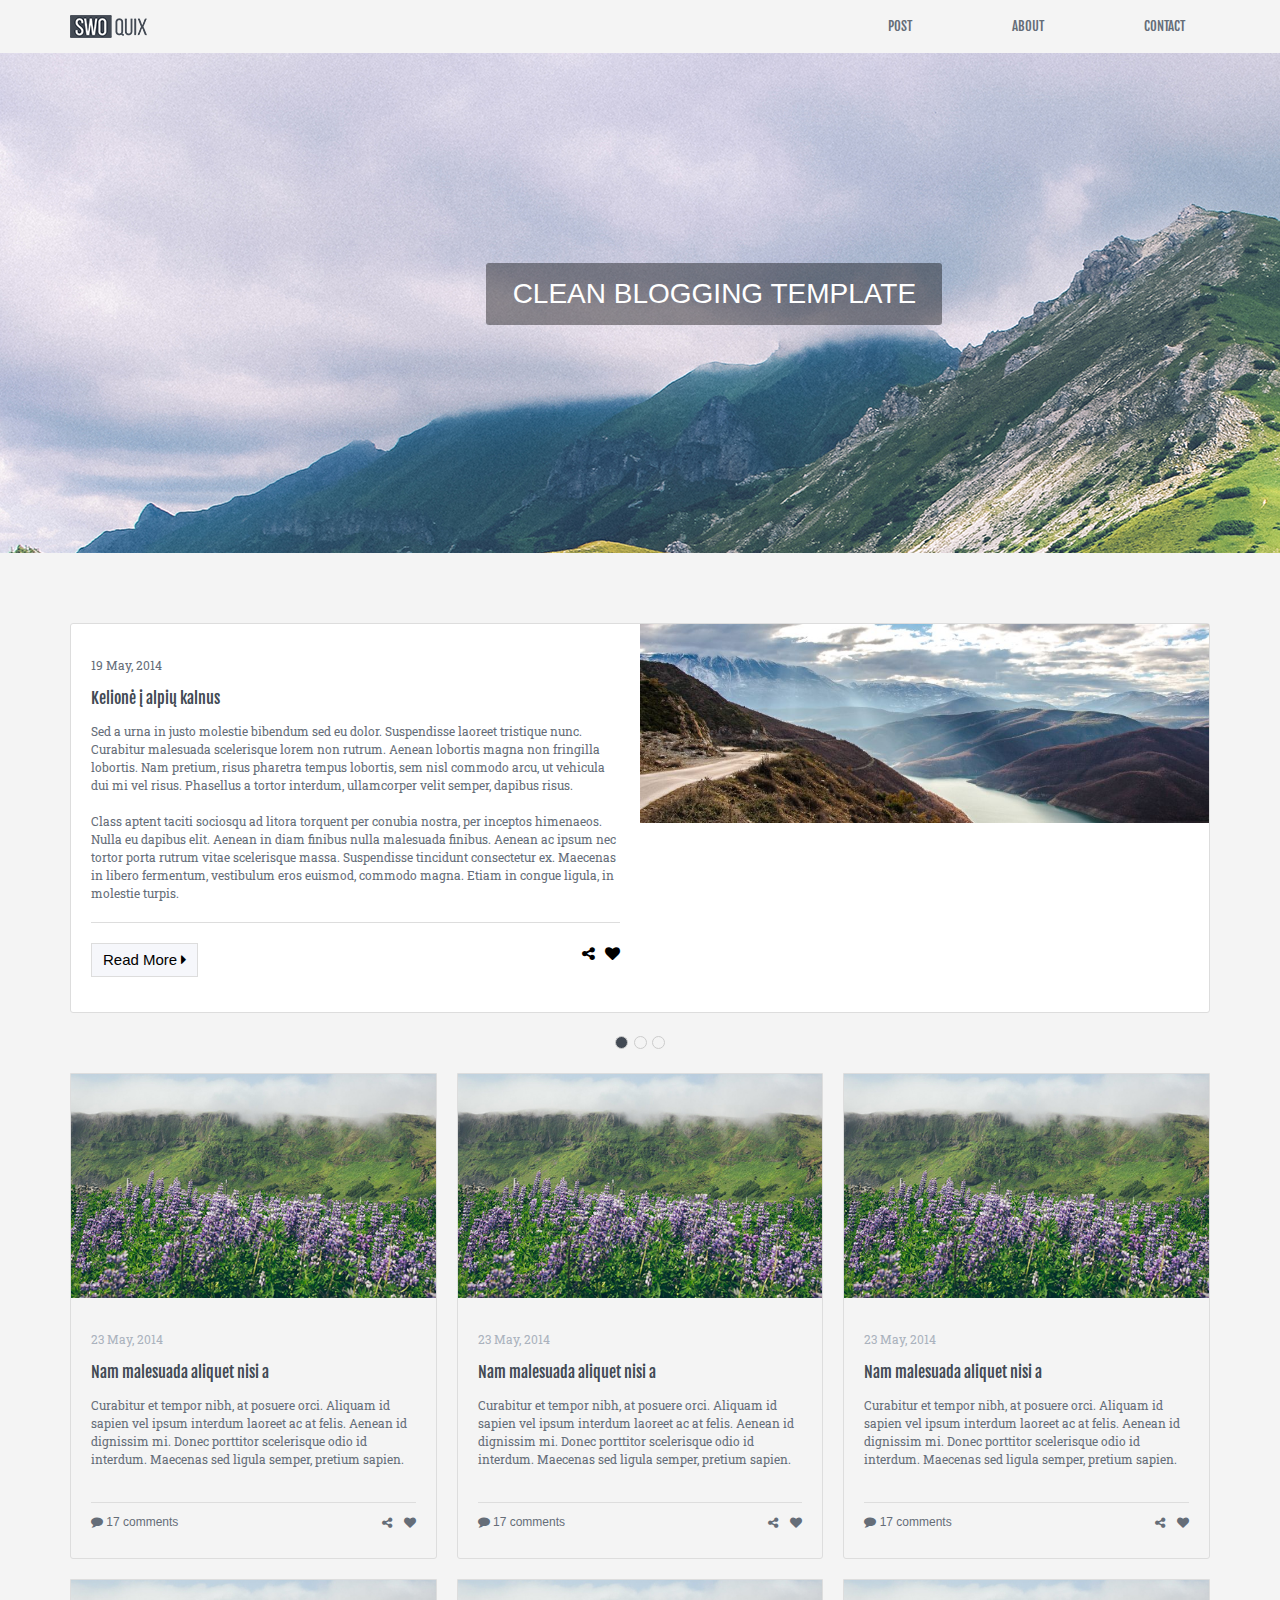
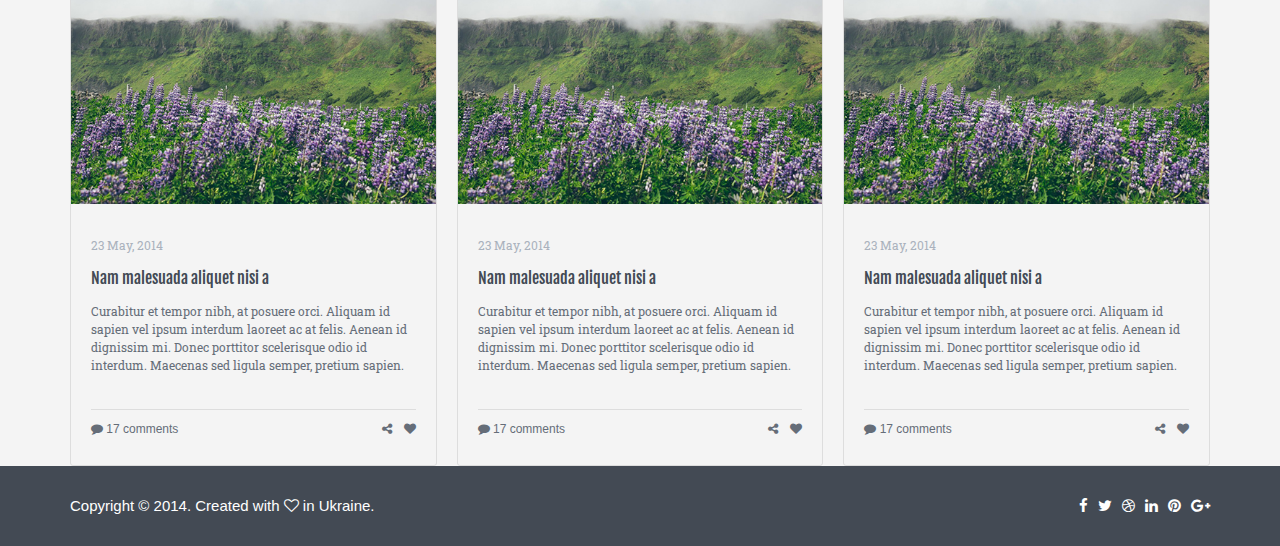
<file: index.html>
<!DOCTYPE html>
<html lang="lt">
<head>
    <meta charset="UTF-8">
    <link rel="shortcut icon" href="img/blog.png" type="image/x-icon">
    <meta name="viewport" content="width=device-width, initial-scale=1.0">
    <link rel="preconnect" href="https://fonts.googleapis.com">
    <link rel="preconnect" href="https://fonts.gstatic.com" crossorigin>
    <link href="https://fonts.googleapis.com/css2?family=Fjalla+One&family=Roboto+Slab:wght@100..900&display=swap" rel="stylesheet">
    <link rel="stylesheet" href="https://cdnjs.cloudflare.com/ajax/libs/font-awesome/4.7.0/css/font-awesome.min.css">
    <link rel="stylesheet" href="https://www.w3schools.com/w3css/4/w3.css">
    <title>Document</title>
    <link rel="stylesheet" href="style.css">
</head>
<body>
   <div w3-include-html="header.html"></div>
    <div class="container">
      <div class="w3-content w3-display-container">
          <div class="mySlides">
            <div class="mySlides-row">
              <div class="text-block">
                <p class="date-time">19 May, 2014</p>
                <h5><a href="">Kelionė į alpių kalnus</a></h5>
                <p>Sed a urna in justo molestie bibendum sed eu dolor. Suspendisse laoreet tristique nunc. Curabitur malesuada scelerisque lorem non rutrum. Aenean lobortis magna non fringilla lobortis. Nam pretium, risus pharetra tempus lobortis, sem nisl commodo arcu, ut vehicula dui mi vel risus. Phasellus a tortor interdum, ullamcorper velit semper, dapibus risus.<br><br>Class aptent taciti sociosqu ad litora torquent per conubia nostra, per inceptos himenaeos. Nulla eu dapibus elit. Aenean in diam finibus nulla malesuada finibus. Aenean ac ipsum nec tortor porta rutrum vitae scelerisque massa. Suspendisse tincidunt consectetur ex. Maecenas in libero fermentum, vestibulum eros euismod, commodo magna. Etiam in congue ligula, in molestie turpis.</p>
                <hr>
                <ul class="text-block-list">
                  <li>
                    <a class="text-block-read-more" href="">Read More <i class="fa fa-caret-right"></i></a>
                  </li>
                  <li>
                    <ul class="text-block-share-like">
                      <li><a href=""><i class="fa fa-share-alt"></i></a></li>
                      <li><a href=""><i class="fa fa-heart"></i></a></li>
                    </ul>
                  </li>
                </ul>
              </div>
              <div class="mySlides-image">
                <img src="img/img_mountains_wide.jpg" style="width:100%">
              </div>
            </div>
          </div>
          <div class="mySlides">
            <div class="mySlides-row">
              <div class="text-block">
                <p class="date-time">19 May, 2014</p>
                <h5><a href="">Mauris sed mauris metus nature</a></h5>
                <p>Sed a urna in justo molestie bibendum sed eu dolor. Suspendisse laoreet tristique nunc. Curabitur malesuada scelerisque lorem non rutrum. Aenean lobortis magna non fringilla lobortis. Nam pretium, risus pharetra tempus lobortis, sem nisl commodo arcu, ut vehicula dui mi vel risus. Phasellus a tortor interdum, ullamcorper velit semper, dapibus risus.<br><br>Class aptent taciti sociosqu ad litora torquent per conubia nostra, per inceptos himenaeos. Nulla eu dapibus elit. Aenean in diam finibus nulla malesuada finibus. Aenean ac ipsum nec tortor porta rutrum vitae scelerisque massa. Suspendisse tincidunt consectetur ex. Maecenas in libero fermentum, vestibulum eros euismod, commodo magna. Etiam in congue ligula, in molestie turpis.</p>
                <hr>
                <ul class="text-block-list">
                  <li>
                    <a class="text-block-read-more" href="">Read More <i class="fa fa-caret-right"></i></a>
                  </li>
                  <li>
                    <ul class="text-block-share-like">
                      <li><a href=""><i class="fa fa-share-alt"></i></a></li>
                      <li><a href=""><i class="fa fa-heart"></i></a></li>
                    </ul>
                  </li>
                </ul>
              </div>
              <div class="mySlides-image">
                <img src="img/img_nature_wide.jpg" style="width:100%">
              </div>
            </div>
          </div>
          <div class="mySlides">
            <div class="mySlides-row">
              <div class="text-block">
                <p class="date-time">19 May, 2014</p>
                <h5><a href="">Mauris sed mauris metus snow</a></h5>
                <p>Sed a urna in justo molestie bibendum sed eu dolor. Suspendisse laoreet tristique nunc. Curabitur malesuada scelerisque lorem non rutrum. Aenean lobortis magna non fringilla lobortis. Nam pretium, risus pharetra tempus lobortis, sem nisl commodo arcu, ut vehicula dui mi vel risus. Phasellus a tortor interdum, ullamcorper velit semper, dapibus risus.<br><br>Class aptent taciti sociosqu ad litora torquent per conubia nostra, per inceptos himenaeos. Nulla eu dapibus elit. Aenean in diam finibus nulla malesuada finibus. Aenean ac ipsum nec tortor porta rutrum vitae scelerisque massa. Suspendisse tincidunt consectetur ex. Maecenas in libero fermentum, vestibulum eros euismod, commodo magna. Etiam in congue ligula, in molestie turpis.</p>
                <hr>
                <ul class="text-block-list">
                  <li>
                    <a class="text-block-read-more" href="">Read More <i class="fa fa-caret-right"></i></a>
                  </li>
                  <li>
                    <ul class="text-block-share-like">
                      <li><a href=""><i class="fa fa-share-alt"></i></a></li>
                      <li><a href=""><i class="fa fa-heart"></i></a></li>
                    </ul>
                  </li>
                </ul>
              </div>
              <div class="mySlides-image">
                <img src="img/img_snow_wide.jpg" style="width:100%">
              </div>
            </div>
          </div>
          <div class="w3-center w3-container w3-section w3-large w3-text-white w3-display-bottommiddle" style="width:100%">
              <!-- <div class="w3-left w3-hover-text-khaki" onclick="plusDivs(-1)">&#10094;</div> -->
              <!-- <div class="w3-right w3-hover-text-khaki" onclick="plusDivs(1)">&#10095;</div> -->
              <span class="w3-badge demo w3-border w3-transparent w3-hover-white" onclick="currentDiv(1)"></span>
              <span class="w3-badge demo w3-border w3-transparent w3-hover-white" onclick="currentDiv(2)"></span>
              <span class="w3-badge demo w3-border w3-transparent w3-hover-white" onclick="currentDiv(3)"></span>
          </div>
      </div>
      <div class="wraper">
        <article>
          <div class="image">
            <img src="img/pic-1.jpg" alt="Picture Image">
          </div>
          <div class="content">
            <p class="time">23 May, 2014</p>
            <h5>
              <a href="#">Nam malesuada aliquet nisi a</a>
            </h5>
            <p>Curabitur et tempor nibh, at posuere orci. Aliquam id sapien vel ipsum interdum laoreet ac at felis. Aenean id dignissim mi. Donec porttitor scelerisque odio id interdum. Maecenas sed ligula semper, pretium sapien.</p>
            <br>
            <hr>
            <ul>
              <li>
                <h2>
                  <a href="#">
                    <i class="fa fa-comment"></i> 17 comments
                  </a>
                </h2>
              </li>
              <li class="pull-right">
                <ul>
                  <li>
                    <a href="#">
                      <i class="fa fa-share-alt"></i>
                    </a>
                  </li>
                  <li>
                    <a href="#">
                      <i class="fa fa-heart"></i>
                      <span>12</span>
                    </a>
                  </li>
                </ul>
              </li>
            </ul>
          </div>
        </article>
        <article>
          <div class="image">
            <img src="img/pic-1.jpg" alt="Picture Image">
          </div>
          <div class="content">
            <p class="time">23 May, 2014</p>
            <h5>
              <a href="#">Nam malesuada aliquet nisi a</a>
            </h5>
            <p>Curabitur et tempor nibh, at posuere orci. Aliquam id sapien vel ipsum interdum laoreet ac at felis. Aenean id dignissim mi. Donec porttitor scelerisque odio id interdum. Maecenas sed ligula semper, pretium sapien.</p>
            <br>
            <hr>
            <ul>
              <li>
                <h2>
                  <a href="#">
                    <i class="fa fa-comment"></i> 17 comments
                  </a>
                </h2>
              </li>
              <li class="pull-right">
                <ul>
                  <li>
                    <a href="#">
                      <i class="fa fa-share-alt"></i>
                    </a>
                  </li>
                  <li>
                    <a href="#">
                      <i class="fa fa-heart"></i>
                      <span>12</span>
                    </a>
                  </li>
                </ul>
              </li>
            </ul>
          </div>
        </article>
        <article>
          <div class="image">
            <img src="img/pic-1.jpg" alt="Picture Image">
          </div>
          <div class="content">
            <p class="time">23 May, 2014</p>
            <h5>
              <a href="#">Nam malesuada aliquet nisi a</a>
            </h5>
            <p>Curabitur et tempor nibh, at posuere orci. Aliquam id sapien vel ipsum interdum laoreet ac at felis. Aenean id dignissim mi. Donec porttitor scelerisque odio id interdum. Maecenas sed ligula semper, pretium sapien.</p>
            <br>
            <hr>
            <ul>
              <li>
                <h2>
                  <a href="#">
                    <i class="fa fa-comment"></i> 17 comments
                  </a>
                </h2>
              </li>
              <li class="pull-right">
                <ul>
                  <li>
                    <a href="#">
                      <i class="fa fa-share-alt"></i>
                    </a>
                  </li>
                  <li>
                    <a href="#">
                      <i class="fa fa-heart"></i>
                      <span>12</span>
                    </a>
                  </li>
                </ul>
              </li>
            </ul>
          </div>
        </article>
        <article>
          <div class="image">
            <img src="img/pic-1.jpg" alt="Picture Image">
          </div>
          <div class="content">
            <p class="time">23 May, 2014</p>
            <h5>
              <a href="#">Nam malesuada aliquet nisi a</a>
            </h5>
            <p>Curabitur et tempor nibh, at posuere orci. Aliquam id sapien vel ipsum interdum laoreet ac at felis. Aenean id dignissim mi. Donec porttitor scelerisque odio id interdum. Maecenas sed ligula semper, pretium sapien.</p>
            <br>
            <hr>
            <ul>
              <li>
                <h2>
                  <a href="#">
                    <i class="fa fa-comment"></i> 17 comments
                  </a>
                </h2>
              </li>
              <li class="pull-right">
                <ul>
                  <li>
                    <a href="#">
                      <i class="fa fa-share-alt"></i>
                    </a>
                  </li>
                  <li>
                    <a href="#">
                      <i class="fa fa-heart"></i>
                      <span>12</span>
                    </a>
                  </li>
                </ul>
              </li>
            </ul>
          </div>
        </article>
        <article>
          <div class="image">
            <img src="img/pic-1.jpg" alt="Picture Image">
          </div>
          <div class="content">
            <p class="time">23 May, 2014</p>
            <h5>
              <a href="#">Nam malesuada aliquet nisi a</a>
            </h5>
            <p>Curabitur et tempor nibh, at posuere orci. Aliquam id sapien vel ipsum interdum laoreet ac at felis. Aenean id dignissim mi. Donec porttitor scelerisque odio id interdum. Maecenas sed ligula semper, pretium sapien.</p>
            <br>
            <hr>
            <ul>
              <li>
                <h2>
                  <a href="#">
                    <i class="fa fa-comment"></i> 17 comments
                  </a>
                </h2>
              </li>
              <li class="pull-right">
                <ul>
                  <li>
                    <a href="#">
                      <i class="fa fa-share-alt"></i>
                    </a>
                  </li>
                  <li>
                    <a href="#">
                      <i class="fa fa-heart"></i>
                      <span>12</span>
                    </a>
                  </li>
                </ul>
              </li>
            </ul>
          </div>
        </article>
        <article>
          <div class="image">
            <img src="img/pic-1.jpg" alt="Picture Image">
          </div>
          <div class="content">
            <p class="time">23 May, 2014</p>
            <h5>
              <a href="#">Nam malesuada aliquet nisi a</a>
            </h5>
            <p>Curabitur et tempor nibh, at posuere orci. Aliquam id sapien vel ipsum interdum laoreet ac at felis. Aenean id dignissim mi. Donec porttitor scelerisque odio id interdum. Maecenas sed ligula semper, pretium sapien.</p>
            <br>
            <hr>
            <ul>
              <li>
                <h2>
                  <a href="#">
                    <i class="fa fa-comment"></i> 17 comments
                  </a>
                </h2>
              </li>
              <li class="pull-right">
                <ul>
                  <li>
                    <a href="#">
                      <i class="fa fa-share-alt"></i>
                    </a>
                  </li>
                  <li>
                    <a href="#">
                      <i class="fa fa-heart"></i>
                      <span>12</span>
                    </a>
                  </li>
                </ul>
              </li>
            </ul>
          </div>
        </article>
      </div>
    </div>
    <div w3-include-html="footer.html"></div>
    <script src="script.js"></script>
    <script>
        includeHTML();
    </script>
    <script>
      var slideIndex = 1;
  showDivs(slideIndex);
  
  function plusDivs(n) {
    showDivs(slideIndex += n);
  }
  
  function currentDiv(n) {
    showDivs(slideIndex = n);
  }

  function showDivs(n) {
    var i;
    var x = document.getElementsByClassName("mySlides");
    
    var dots = document.getElementsByClassName("demo");
    if (n > x.length) {slideIndex = 1}
    if (n < 1) {slideIndex = x.length}
    for (i = 0; i < x.length; i++) {
      x[i].style.display = "none";  
    }
    for (i = 0; i < dots.length; i++) {
      dots[i].className = dots[i].className.replace(" w3-white", "");
    }
    x[slideIndex-1].style.display = "block";  
    dots[slideIndex-1].className += " w3-white";
 
  }

    </script>
</body>
</html>
</file>
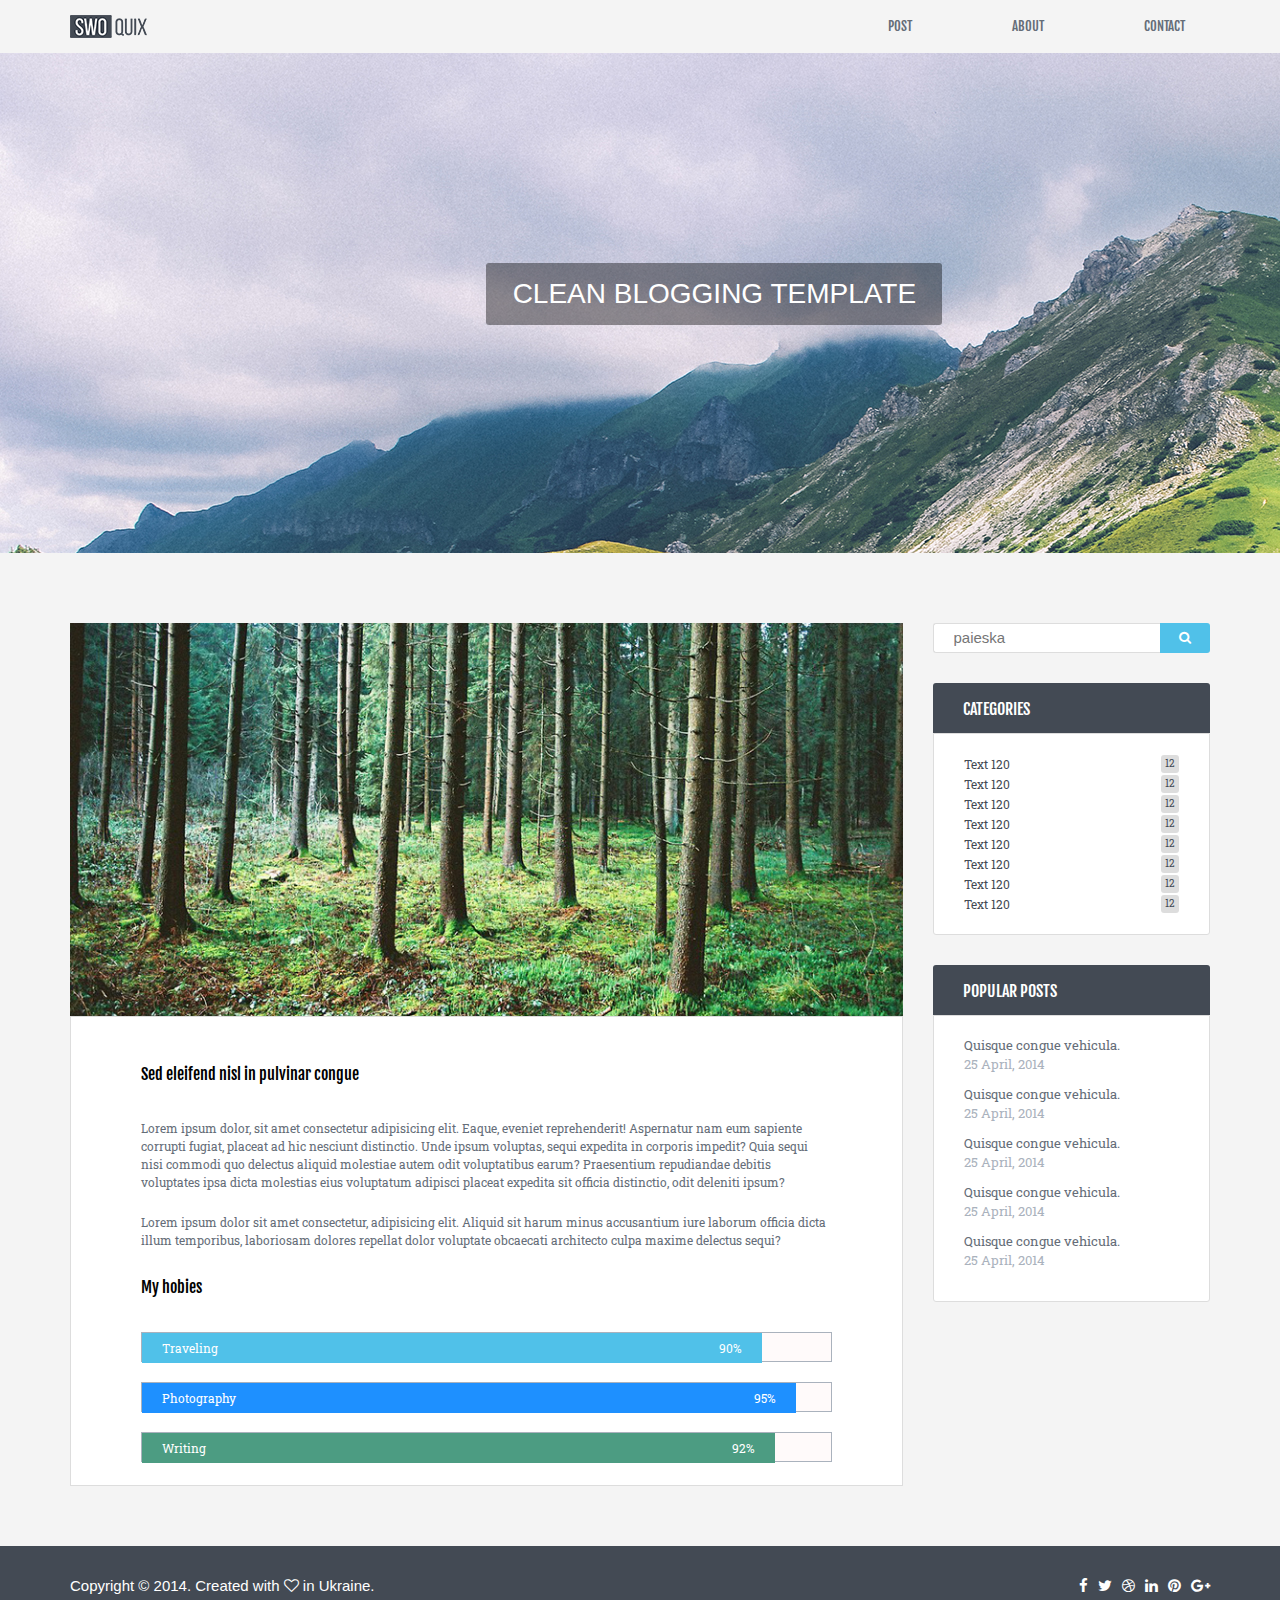
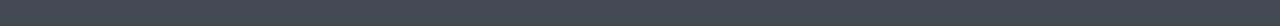
<file: about.html>
<!DOCTYPE html>
<html lang="en">
<head>
    <meta charset="UTF-8">
    <meta name="viewport" content="width=device-width, initial-scale=1.0">
    <link rel="preconnect" href="https://fonts.googleapis.com">
    <link rel="preconnect" href="https://fonts.gstatic.com" crossorigin>
    <link href="https://fonts.googleapis.com/css2?family=Fjalla+One&family=Roboto+Slab:wght@100..900&display=swap" rel="stylesheet">
    <link rel="stylesheet" href="https://cdnjs.cloudflare.com/ajax/libs/font-awesome/4.7.0/css/font-awesome.min.css">
    <link rel="stylesheet" href="https://www.w3schools.com/w3css/4/w3.css">
    <title>Document</title>
    <link rel="stylesheet" href="style.css">
</head>
<script>
    function includeHTML() {
      var z, i, elmnt, file, xhttp;
      /*loop through a collection of all HTML elements:*/
      z = document.getElementsByTagName("*");
      for (i = 0; i < z.length; i++) {
        elmnt = z[i];
        /*search for elements with a certain atrribute:*/
        file = elmnt.getAttribute("w3-include-html");
        if (file) {
          /*make an HTTP request using the attribute value as the file name:*/
          xhttp = new XMLHttpRequest();
          xhttp.onreadystatechange = function() {
            if (this.readyState == 4) {
              if (this.status == 200) {elmnt.innerHTML = this.responseText;}
              if (this.status == 404) {elmnt.innerHTML = "Page not found.";}
              /*remove the attribute, and call this function once more:*/
              elmnt.removeAttribute("w3-include-html");
              includeHTML();
            }
          }      
          xhttp.open("GET", file, true);
          xhttp.send();
          /*exit the function:*/
          return;
        }
      }
    };
    </script>
<body>
    <div w3-include-html="header.html"></div>
    <div class="container about-page">
      <div class="row row-space">
        <div class="col-1">
          <article>
            <img class="head" src="img/blog-post.jpg" alt="About picture">
            <div class="content">
                <h5>Sed eleifend nisl in pulvinar congue</h5>
                <p>Lorem ipsum dolor, sit amet consectetur adipisicing elit. Eaque, eveniet reprehenderit! Aspernatur nam eum sapiente corrupti fugiat, placeat ad hic nesciunt distinctio. Unde ipsum voluptas, sequi expedita in corporis impedit?
                Quia sequi nisi commodi quo delectus aliquid molestiae autem odit voluptatibus earum? Praesentium repudiandae debitis voluptates ipsa dicta molestias eius voluptatum adipisci placeat expedita sit officia distinctio, odit deleniti ipsum?</p>
                <br>
                <p>Lorem ipsum dolor sit amet consectetur, adipisicing elit. Aliquid sit harum minus accusantium iure laborum officia dicta illum temporibus, laboriosam dolores repellat dolor voluptate obcaecati architecto culpa maxime delectus sequi?</p> 
                <br>
                <h5>My hobies</h5>
                <div class="progress-bar-block">
                    <div class="progress-bar">
                        <div class="progres-bar-inner" style="width: 90%;">
                            <p>Traveling</p>
                            <p>90%</p>
                        </div>
                    </div>
                    <div class="progress-bar">
                        <div class="progres-bar-inner" style="width: 95%;">
                            <p>Photography</p>
                            <p>95%</p>
                        </div>
                    </div>
                    <div class="progress-bar">
                        <div class="progres-bar-inner" style="width: 92%;">
                            <p>Writing</p>
                            <p>92%</p>
                        </div>
                    </div>
                </div>
            </div>
          </article>
        </div>
        <div class="col-2">
          <div w3-include-html="sidebar.html"></div>
        </div>
      </div>
    </div>
    <div w3-include-html="footer.html"></div>
    <script>
        includeHTML();
    </script>
    <script src="script.js"></script>
</body>
</html>
</file>
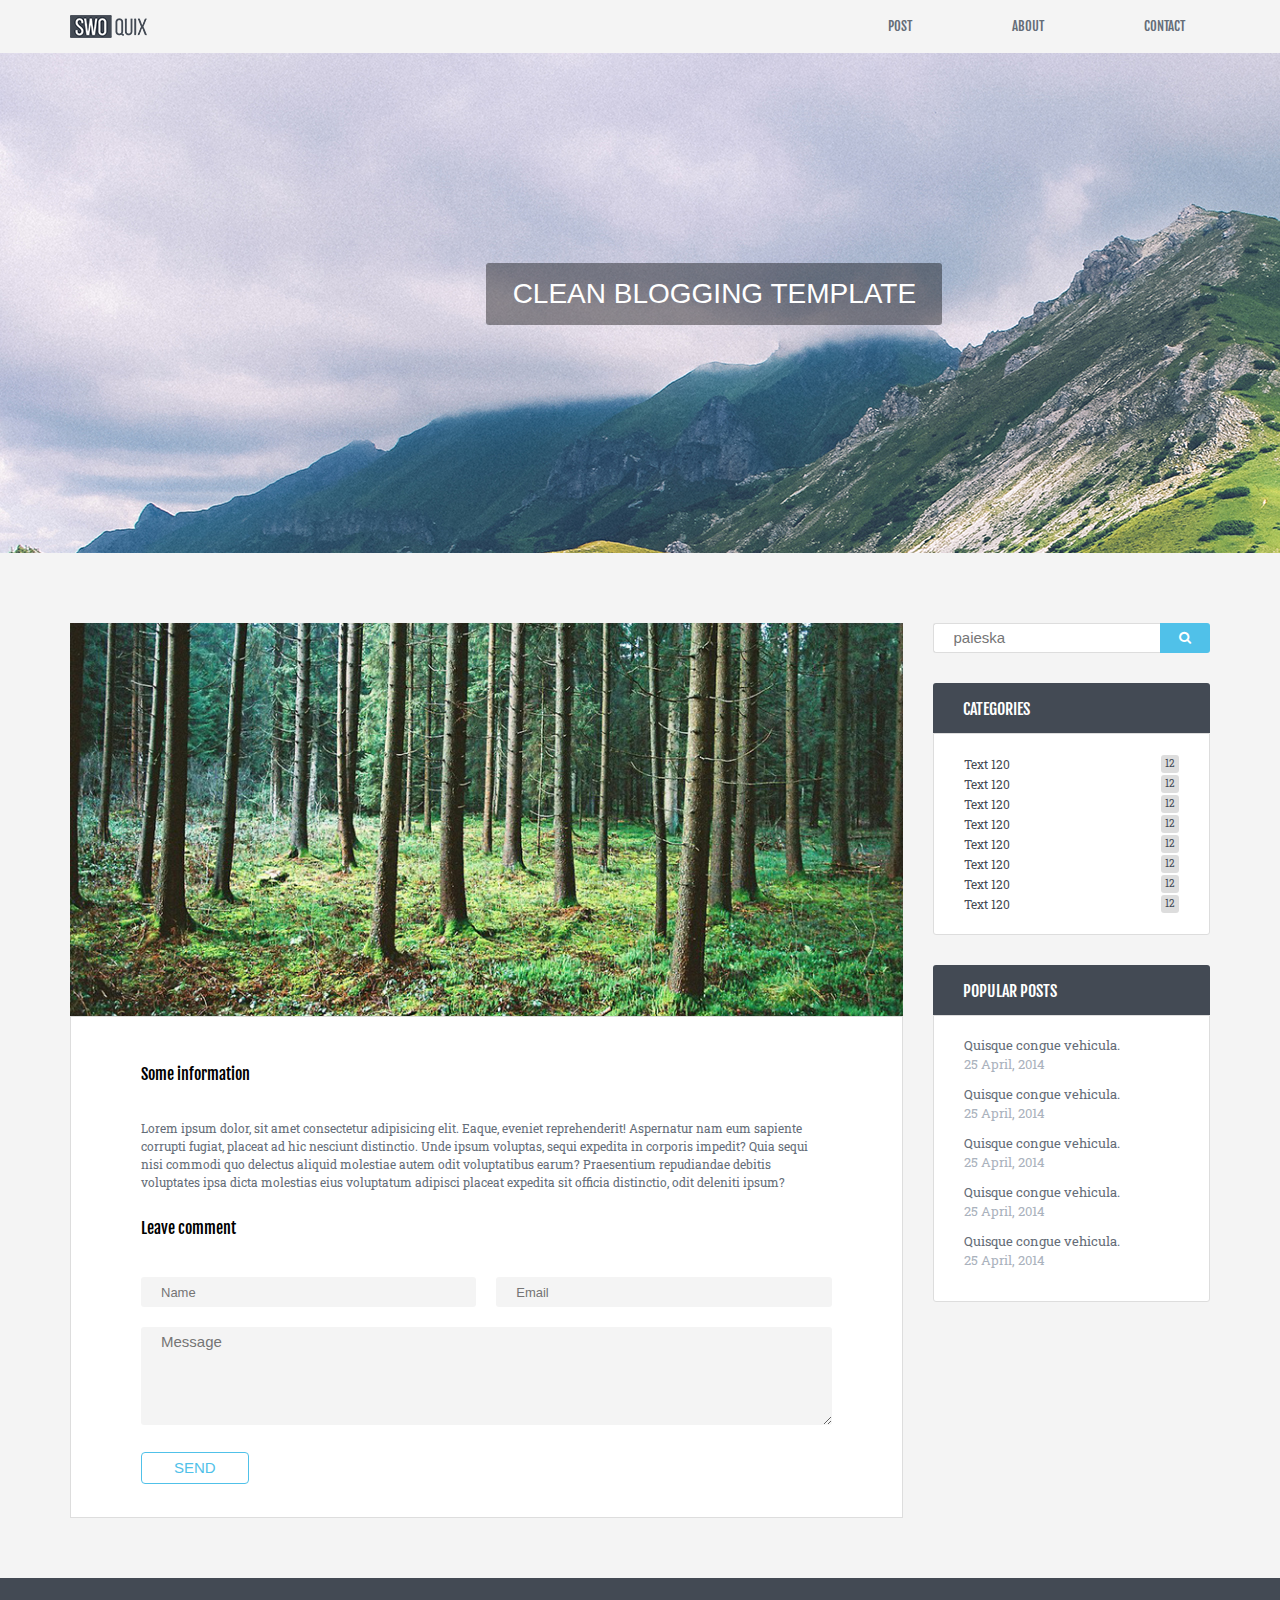
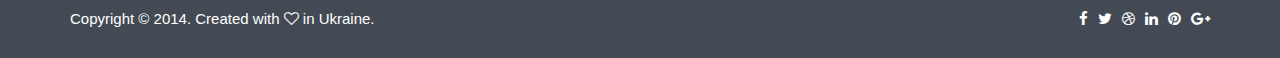
<file: contact.html>
<!DOCTYPE html>
<html lang="en">
<head>
    <meta charset="UTF-8">
    <meta name="viewport" content="width=device-width, initial-scale=1.0">
    <link rel="preconnect" href="https://fonts.googleapis.com">
    <link rel="preconnect" href="https://fonts.gstatic.com" crossorigin>
    <link href="https://fonts.googleapis.com/css2?family=Fjalla+One&family=Roboto+Slab:wght@100..900&display=swap" rel="stylesheet">
    <link rel="stylesheet" href="https://cdnjs.cloudflare.com/ajax/libs/font-awesome/4.7.0/css/font-awesome.min.css">
    <link rel="stylesheet" href="https://www.w3schools.com/w3css/4/w3.css">
    <title>Document</title>
    <link rel="stylesheet" href="style.css">
</head>
<script>
    function includeHTML() {
      var z, i, elmnt, file, xhttp;
      /*loop through a collection of all HTML elements:*/
      z = document.getElementsByTagName("*");
      for (i = 0; i < z.length; i++) {
        elmnt = z[i];
        /*search for elements with a certain atrribute:*/
        file = elmnt.getAttribute("w3-include-html");
        if (file) {
          /*make an HTTP request using the attribute value as the file name:*/
          xhttp = new XMLHttpRequest();
          xhttp.onreadystatechange = function() {
            if (this.readyState == 4) {
              if (this.status == 200) {elmnt.innerHTML = this.responseText;}
              if (this.status == 404) {elmnt.innerHTML = "Page not found.";}
              /*remove the attribute, and call this function once more:*/
              elmnt.removeAttribute("w3-include-html");
              includeHTML();
            }
          }      
          xhttp.open("GET", file, true);
          xhttp.send();
          /*exit the function:*/
          return;
        }
      }
    };
    </script>
<body>
    <div w3-include-html="header.html"></div>
    <div class="container contact-page">
      <div class="row row-space">
        <div class="col-1">
          <article>
            <img class="head" src="img/blog-post.jpg" alt="Article picture">
            <div class="content">
              <h5>Some information</h5>
              <p>Lorem ipsum dolor, sit amet consectetur adipisicing elit. Eaque, eveniet reprehenderit! Aspernatur nam eum sapiente corrupti fugiat, placeat ad hic nesciunt distinctio. Unde ipsum voluptas, sequi expedita in corporis impedit?
              Quia sequi nisi commodi quo delectus aliquid molestiae autem odit voluptatibus earum? Praesentium repudiandae debitis voluptates ipsa dicta molestias eius voluptatum adipisci placeat expedita sit officia distinctio, odit deleniti ipsum?</p>
              <br>
              <div id="leave-comment">
                <h5>Leave comment</h5>
                  <form>
                      <div class="text">
                        <div>
                            <input type="text" name="" id="" placeholder="Name">
                            <input type="email" name="" id="" placeholder="Email">
                        </div>
                        <textarea name="" id="" placeholder="Message" rows="4"></textarea>
                        <div>
                            <input type="submit" value="Send">
                        </div>
                    </div>
                  </form>
              </div>
            </div>
          </article>
        </div>
        <div class="col-2">
          <div w3-include-html="sidebar.html"></div>
        </div>
      </div>
    </div>
    <div w3-include-html="footer.html"></div>
    <script>
        includeHTML();
    </script>
    <script src="script.js"></script>
</body>
</html>
</file>
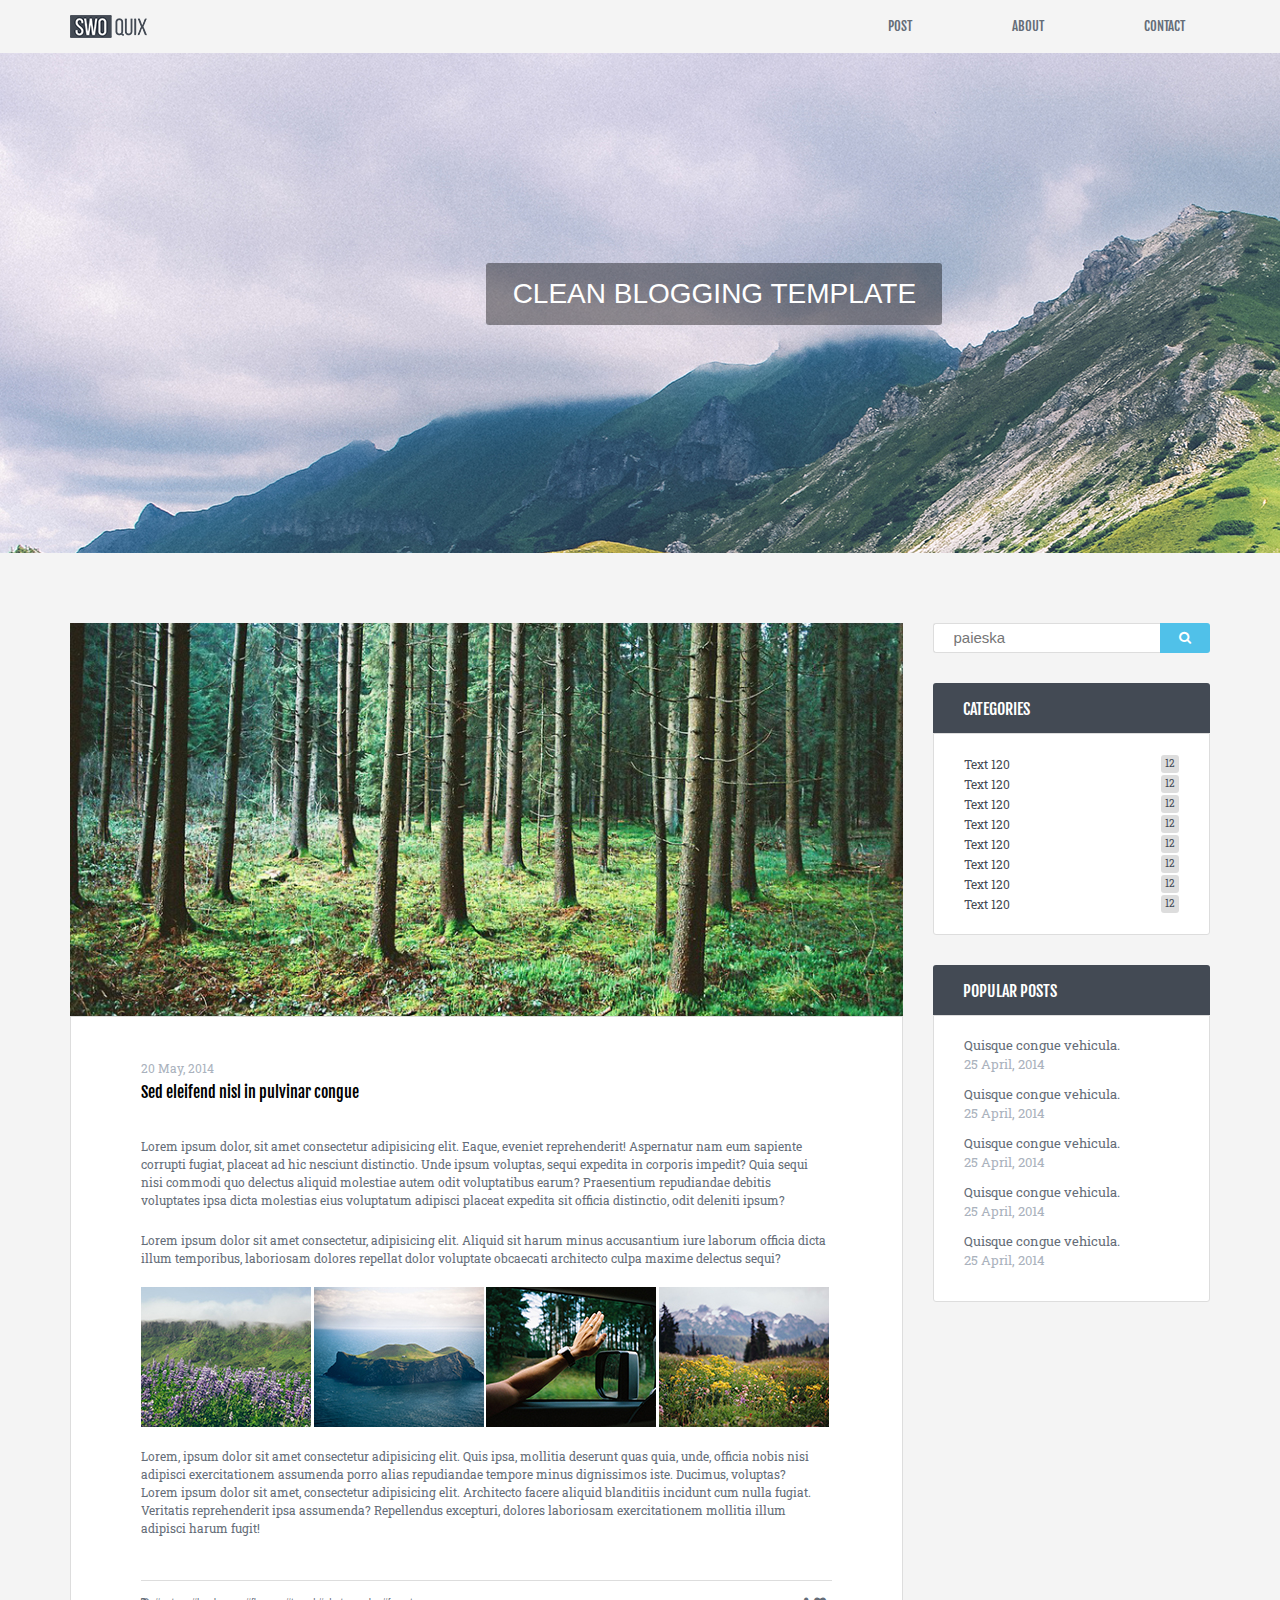
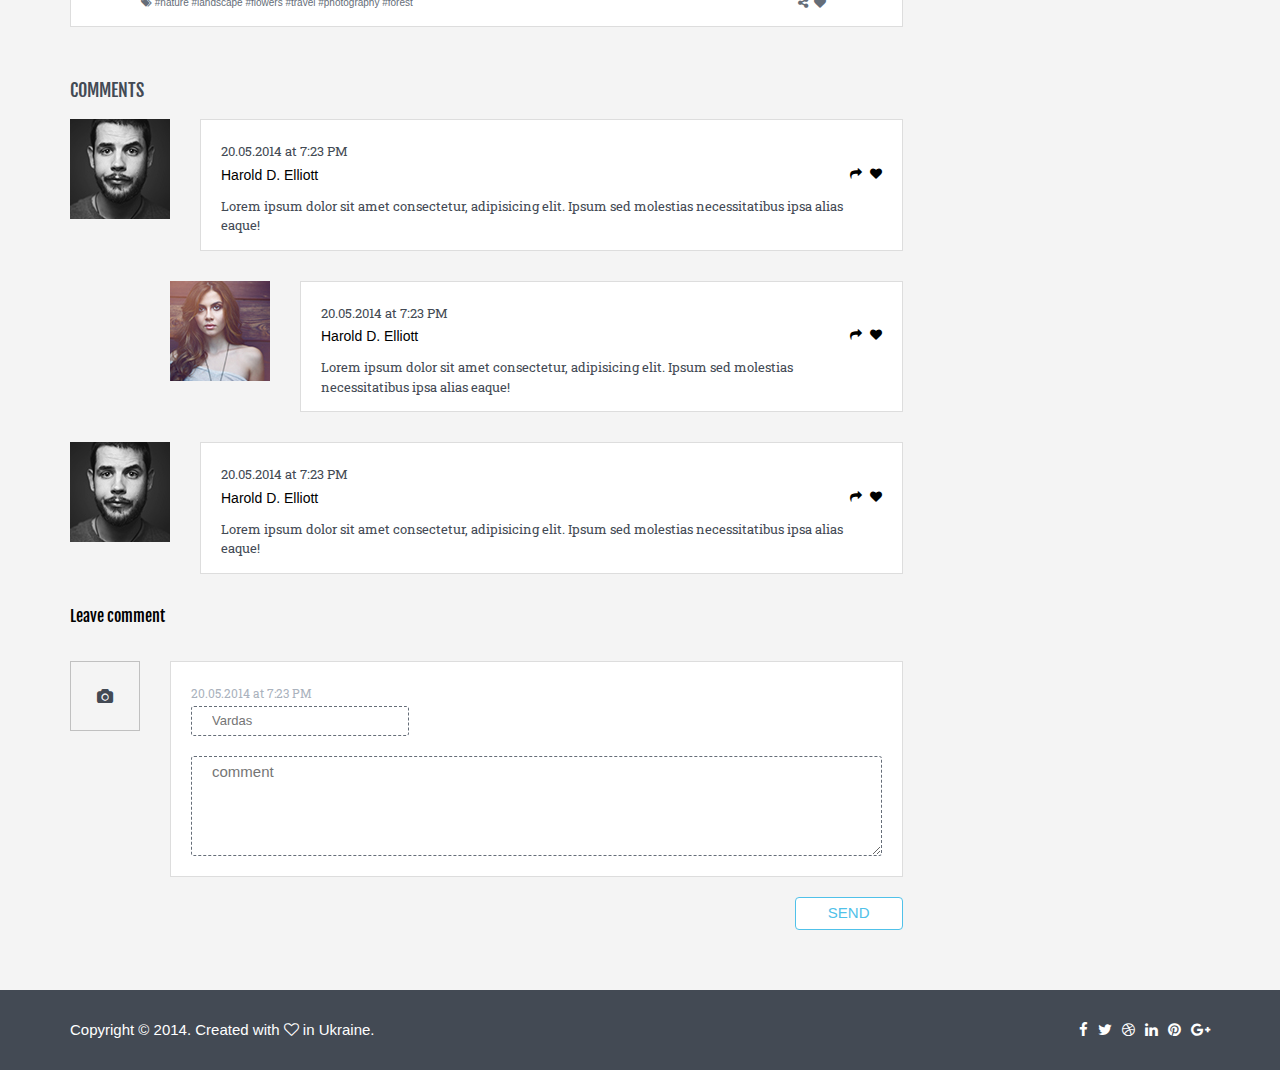
<file: post.html>
<!DOCTYPE html>
<html lang="en">
<head>
    <meta charset="UTF-8">
    <meta name="viewport" content="width=device-width, initial-scale=1.0">
    <link rel="preconnect" href="https://fonts.googleapis.com">
    <link rel="preconnect" href="https://fonts.gstatic.com" crossorigin>
    <link href="https://fonts.googleapis.com/css2?family=Fjalla+One&family=Roboto+Slab:wght@100..900&display=swap" rel="stylesheet">
    <link rel="stylesheet" href="https://cdnjs.cloudflare.com/ajax/libs/font-awesome/4.7.0/css/font-awesome.min.css">
    <link rel="stylesheet" href="https://www.w3schools.com/w3css/4/w3.css">
    <title>Document</title>
    <link rel="stylesheet" href="style.css">
</head>
<script>
    function includeHTML() {
      var z, i, elmnt, file, xhttp;
      /*loop through a collection of all HTML elements:*/
      z = document.getElementsByTagName("*");
      for (i = 0; i < z.length; i++) {
        elmnt = z[i];
        /*search for elements with a certain atrribute:*/
        file = elmnt.getAttribute("w3-include-html");
        if (file) {
          /*make an HTTP request using the attribute value as the file name:*/
          xhttp = new XMLHttpRequest();
          xhttp.onreadystatechange = function() {
            if (this.readyState == 4) {
              if (this.status == 200) {elmnt.innerHTML = this.responseText;}
              if (this.status == 404) {elmnt.innerHTML = "Page not found.";}
              /*remove the attribute, and call this function once more:*/
              elmnt.removeAttribute("w3-include-html");
              includeHTML();
            }
          }      
          xhttp.open("GET", file, true);
          xhttp.send();
          /*exit the function:*/
          return;
        }
      }
    };
    </script>
<body>
    <div w3-include-html="header.html"></div>
    <div class="container single-post">
      <div class="row row-space">
        <div class="col-1">
          <article>
            <img class="head" src="img/blog-post.jpg" alt="Article picture">
            <div class="content">
              <p class="time">20 May, 2014</p>
              <h5>Sed eleifend nisl in pulvinar congue</h5>
              <p>Lorem ipsum dolor, sit amet consectetur adipisicing elit. Eaque, eveniet reprehenderit! Aspernatur nam eum sapiente corrupti fugiat, placeat ad hic nesciunt distinctio. Unde ipsum voluptas, sequi expedita in corporis impedit?
              Quia sequi nisi commodi quo delectus aliquid molestiae autem odit voluptatibus earum? Praesentium repudiandae debitis voluptates ipsa dicta molestias eius voluptatum adipisci placeat expedita sit officia distinctio, odit deleniti ipsum?</p>
              <br>
              <p>Lorem ipsum dolor sit amet consectetur, adipisicing elit. Aliquid sit harum minus accusantium iure laborum officia dicta illum temporibus, laboriosam dolores repellat dolor voluptate obcaecati architecto culpa maxime delectus sequi?</p>
              <ul class="list-inline-photo">
                <li>
                  <a href="#">
                    <div class="image"><img src="img/pic-1-small.jpg" alt="Pic 1 image"></div>
                  </a>
                </li>
                <li>
                  <a href="#">
                    <div class="image"><img src="img/pic-2-small.jpg" alt="Pic 2 image"></div>
                  </a>
                </li>
                <li>
                  <a href="#">
                    <div class="image"><img src="img/pic-3-smal.jpg" alt="Pic 3 image"></div>
                  </a>
                </li>
                <li>
                  <a href="#">
                    <div class="image"><img src="img/pic-4-small.jpg" alt="Pic 4 image"></div>
                  </a>
                </li>
              </ul>
              <p>Lorem, ipsum dolor sit amet consectetur adipisicing elit. Quis ipsa, mollitia deserunt quas quia, unde, officia nobis nisi adipisci exercitationem assumenda porro alias repudiandae tempore minus dignissimos iste. Ducimus, voluptas?</p>
              <p>Lorem ipsum dolor sit amet, consectetur adipisicing elit. Architecto facere aliquid blanditiis incidunt cum nulla fugiat. Veritatis reprehenderit ipsa assumenda? Repellendus excepturi, dolores laboriosam exercitationem mollitia illum adipisci harum fugit!</p>
              <br>
              <hr>
              <ul class="list-inline-tags">
                <li>
                  <h3>
                    <i class="fa fa-tags"></i>
                    <a href="#">#Nature</a>
                    <a href="#">#Landscape</a>
                    <a href="#">#Flowers</a>
                    <a href="#">#travel</a>
                    <a href="#">#photography</a>
                    <a href="#">#forest</a>
                  </h3>
                </li>
                <li>
                  <ul>
                    <li>
                      <a href="#">
                        <i class="fa fa-share-alt"></i>
                      </a>
                    </li>
                    <li>
                      <a href="#">
                        <i class="fa fa-heart"></i>
                      </a>
                    </li>
                  </ul>
                </li>
              </ul>
            </div>
          </article>
          <div id="comments-list">
            <h5>Comments</h5>
            <div class="comment">
              <img src="img/member-1.jpg" alt="Member">
              <div class="content">
                <div class="text">
                  <p class="time">20.05.2014 at 7:23 PM</p>
                  <ul>
                    <li><a href="#"><i class="fa fa-mail-forward"></i></a></li>
                    <li><a href="#"><i class="fa fa-heart"></i></a></li>
                  </ul>
                  <h4>Harold D. Elliott</h4>
                  <p>Lorem ipsum dolor sit amet consectetur, adipisicing elit. Ipsum sed molestias necessitatibus ipsa alias eaque!</p>
                </div>
              </div>
            </div>
            <div class="comment replay">
              <img src="img/member-2.jpg" alt="Member">
              <div class="content">
                <div class="text">
                  <p class="time">20.05.2014 at 7:23 PM</p>
                  <ul>
                    <li><a href="#"><i class="fa fa-mail-forward"></i></a></li>
                    <li><a href="#"><i class="fa fa-heart"></i></a></li>
                  </ul>
                  <h4>Harold D. Elliott</h4>
                  <p>Lorem ipsum dolor sit amet consectetur, adipisicing elit. Ipsum sed molestias necessitatibus ipsa alias eaque!</p>
                </div>
              </div>
            </div>
            <div class="comment">
              <img src="img/member-1.jpg" alt="Member">
              <div class="content">
                <div class="text">
                  <p class="time">20.05.2014 at 7:23 PM</p>
                  <ul>
                    <li><a href="#"><i class="fa fa-mail-forward"></i></a></li>
                    <li><a href="#"><i class="fa fa-heart"></i></a></li>
                  </ul>
                  <h4>Harold D. Elliott</h4>
                  <p>Lorem ipsum dolor sit amet consectetur, adipisicing elit. Ipsum sed molestias necessitatibus ipsa alias eaque!</p>
                </div>
              </div>
            </div>
          </div>
          <div id="leave-comment">
            <h5>Leave comment</h5>
            <div class="comment">
              <form>
                <label>
                  <input type="file" name="" id="">
                  <div class="photo">
                    <i class="fa fa-camera"></i>
                  </div>
                </label>
                <div class="content">
                  <div class="text">
                    <p class="time">20.05.2014 at 7:23 PM</p>
                    <input type="text" name="" id="" placeholder="Vardas">
                    <textarea name="" id="" placeholder="comment" rows="4"></textarea>
                  </div>
                </div>
                <input type="submit" value="Send">
              </form>
            </div>
          </div>
        </div>
        <div class="col-2">
          <div w3-include-html="sidebar.html"></div>
        </div>
      </div>
    </div>
    <div w3-include-html="footer.html"></div>
    <script>
        includeHTML();
    </script>
    <script src="script.js"></script>
</body>
</html>
</file>
<file: style.css>
body {
    margin: 0;
    background-color: #f4f4f4;
}
:root {
    --text-p : #656d78;
    --dark-silver : #434a54;
    --white : #ffffff;
    --light-silver : #dddddd;
    --date-time : #aab2bd;
    --aqua : #50c1e9;
}
hr {
    border-top: 1px solid var(--light-silver);
}
.container {
    max-width: 1140px;
    margin: 0 auto;
}
.navbar-header-box {
    display: flex;
    justify-content: space-between;
    align-items: center;
}
.navbar-collapse ul {
    display: flex;
    gap: 50px;
    list-style: none;
}
.navbar-collapse ul a {
    text-decoration: none;
    text-transform: uppercase;
    color: var(--text-p);
    font-size: 13px;
    font-family: "Fjalla One", serif;
    padding: 25px;
}
.head-image-box {
    background-image: url('img/head-1.jpg');
    width: 100%;
    height: 500px;
}
.head-title-box {
    width: 456px;
    position: absolute;
    left: 38%;
    right: 38%;
    top: 40%;
}
.head-title-box h5 {
    font-size: 28px;
    color: var(--white);
    text-transform: uppercase;
    background-color: rgba(0, 0, 0, .4);
    padding: 10px;
    border-radius: 3px;
    text-align: center;
}
.head-section {
    position: relative;
}
.icon {
    display: none;
}

/* Header style end */

/* Body style start */

/* Index page style start */
.mySlides-row {
    display: flex;
    border: 1px solid var(--light-silver);
    border-radius: 3px;
    background-color: var(--white);
}
.text-block,
.mySlides-image {
    width: 50%;
}
.text-block {
    padding: 20px;
}
.text-block h5 {
    font-family: "Fjalla One", serif;
    font-size: 16px;
    color: var(--dark-silver);
}
.text-block h5 a {
    text-decoration: none;
}
.text-block h5 a:hover {
    color: var(--aqua);
}
.text-block p {
    font-size: 12px;
    font-family: "Roboto Slab", serif;
    color: var(--text-p);
}
.text-block ul {
    list-style: none;
    display: flex;
    padding-left: 0;
}
.text-block .text-block-list {
    justify-content: space-between;
}
.text-block .text-block-share-like {
    gap: 10px;
}
.text-block .text-block-read-more {
    background-color: #f6f7fb;
    padding: 5px 11px;
    border: 1px solid var(--light-silver);
    display: block;
    text-decoration: none;
}
.w3-badge {
    height: 13px;
    width: 13px;
    padding: 0;
}
.w3-content {
    max-width: 100%;
    margin: 70px 0 60px;
}
.date-time {
    font-family: "Roboto Slab", serif;
    color: var(--date-time);
    font-size: 12px;
}
.w3-display-bottommiddle {
    bottom: -60px;
}
.w3-section {
    margin: 0;
}
.w3-white {
    background-color: var(--dark-silver) !important;
}
.wraper {
    display: grid;
    grid-template-columns: 1fr 1fr 1fr;
    gap: 20px;
}
.wraper article {
    border: solid 1px var(--light-silver);
    border-bottom-left-radius: 3px;
    border-bottom-right-radius: 3px;

}
.wraper article .image img {
    width: 100%;
}
.wraper article .content {
    padding: 20px 20px 2px;
}
.wraper article .content .time {
    font-size: 12px;
    color: var(--date-time);
    font-family: "Roboto Slab", serif;
}
.wraper article .content h5 {
    font-size: 16px;
    color: var(--dark-silver);
    font-family: "Fjalla One", serif;
}
.wraper article .content h5:hover {
    color: var(--aqua);
}
.wraper article .content p {
    font-size: 12px;
    color: var(--text-p);
    font-family: "Roboto Slab", serif;
}
.wraper article hr {
    margin: 0;
}
.wraper article .content h2 {
    font-size: 12px;
    color: var(--text-p);
}
.wraper article ul {
    display: flex;
    justify-content: space-between;
    padding-left: 0;
    list-style: none;
    align-items: center;
    margin-top: 0;
}
.wraper article a {
    text-decoration: none;
}
.wraper article .pull-right ul {
    gap: 12px;
}
.wraper article .pull-right a {
    font-size: 12px;
    color: var(--text-p);
}
.wraper article .pull-right ul span {
    /* visibility: hidden; */
    display: none;
}

/* Index page style end */

/* Single post style start */
.row {
    display: flex;
    gap: 30px;
}
.row-space {
    padding-top: 70px;
}
.col-1 {
    flex: 9;
}
.col-1 .head {
    width: 100%;
}
.col-1 .content {
    padding: 42px 70px 3px;
    border: solid 1px var(--light-silver);
    background-color: var(--white);
}
.col-1 .time {
    color: var(--date-time);
    font-size: 12px;
    font-family: "Roboto Slab", serif;
    margin: 0;
}
.col-1 h5 {
    font-size: 16px;
    font-family: "Fjalla One", serif;
    margin: 3px 0 33px;
}
.col-1 p {
    font-size: 12px;
    color: var(--text-p);
    font-family: "Roboto Slab", serif;
    margin: 0;
}
.col-1 .list-inline-photo {
    list-style-type: none;
    margin: 20px 0;
    padding: 0;
    display: grid;
    grid-template-columns: repeat(4, 1fr);
}
.col-1 .list-inline-photo li:last-child {
    margin-right: 0;
}
.col-1 .list-inline-photo li a {
    /* display: block; */
}
.col-2 {
    flex: 3;
}
.single-post article {
    margin-bottom: 50px;
}
.list-inline-tags,
.list-inline-tags ul {
    list-style-type: none;
    padding: 0;
    margin: 0;
    display: flex;
    justify-content: space-between;
    align-items: center;
}
.list-inline-tags {
    margin: -10px 0 10px;
}
.list-inline-tags h3 {
    font-size: 10px;
    color: var(--text-p);
    margin: 0;
    padding: 0;
    text-transform: lowercase;
}
.list-inline-tags a {
    text-decoration: none;
}
.list-inline-tags a:hover {
    color: var(--aqua);
}
.list-inline-tags a:active {
    color: red;
}
.list-inline-tags ul a {
    font-size: 12px;
    padding-right: 6px;
    color: var(--text-p);
}
.list-inline-tags ul li:last-child a:hover {
    color: red;
}
#comments-list h5 {
    text-transform: uppercase;
    color: var(--dark-silver);
    font-size: 18px;
    margin: 0 0 15px;
}
#comments-list .comment {
    margin-bottom: 30px;
}
#comments-list .replay {
    margin-left: 100px;
}
#comments-list img,
#leave-comment label {
    float: left;
    margin-right: 30px;
}
#comments-list .content,
#leave-comment .content {
    overflow: hidden;
    padding: 22px 20px 14px;
}
#comments-list ul {
    float: right;
    list-style-type: none;
    margin: 0;
    padding: 0;
}
#comments-list ul li {
    float: left;
}
#comments-list ul li:first-child {
    margin-right: 8px;
}
#comments-list ul li a {
    font-size: 12px;
}
#comments-list .content h4 {
    display: inline-block;
    margin: 0;
    font-size: 14px;
    padding: 3px 0 11px;
}
#comments-list .content p {
    font-size: 13px;
    margin: 0;
    padding: 0;
    color: var(--dark-silver);
}
#leave-comment input[type=file] {
    width: 1px;
    height: 1px;
    overflow: hidden;
    position: absolute;
}
#leave-comment .photo {
    width: 70px;
    border: solid 1px silver;
    height: 70px;
    text-align: center;
    line-height: 70px;
}
#leave-comment .photo i {
    color: var(--dark-silver);
}
#leave-comment .photo:hover {
    cursor: pointer;
}
#leave-comment .photo:hover i {
    color: var(--text-p);
}
#leave-comment input[type=text] {
    border: dashed 1px var(--text-p);
    margin: 4px 0 20px;
    display: block;
    padding: 0 20px;
    font-size: 13px;
    border-radius: 3px;
    height: 30px;
}
#leave-comment textarea {
    width: 100%;
    border: dashed 1px var(--text-p);
    padding: 4px 20px;
    border-radius: 3px;
}
#leave-comment input[type='submit'] {
    float: right;
    margin: 20px 0 60px;
    padding: 4px 32px;
    border: solid 1px var(--aqua);
    background-color: var(--white);
    color: var(--aqua);
    text-transform: uppercase;
    border-radius: 4px;
    cursor: pointer;
    transition: 0.3s;
}
#leave-comment input[type='submit']:hover {
    background-color: var(--aqua);
    color: var(--white);
}
/* Single post style end */
/* About page style strat */
.about-page,
.contact-page {
    margin-bottom: 60px;
}
.about-page .progress-bar {
    border: solid 1px var(--date-time);
    background-color: snow;
    margin-bottom: 20px;
    height: 30px;
}
.about-page .progress-bar p {
    display: inline-block;
    color: var(--white);
    line-height: 30px;
}
.about-page .progress-bar p:last-child {
    float: right;
}
.about-page .progress-bar .progres-bar-inner {
    background-color: dodgerblue;
    height: 30px;
}
.about-page .progress-bar:first-child .progres-bar-inner {
    background-color: var(--aqua);
}
.about-page .progress-bar:last-child .progres-bar-inner {
    background-color: rgb(76, 156, 130);
}
.about-page .progress-bar .progres-bar-inner p:first-child {
    margin-left: 20px;
}
.about-page .progress-bar .progres-bar-inner p:last-child {
    margin-right: 20px;
}

/* About page style end */

/* Contact page style start */

.contact-page #leave-comment input[type='submit'] {
    float: none;
    margin-bottom: 30px;
}
.contact-page #leave-comment input[type='text'],
.contact-page #leave-comment input[type='email'],
.contact-page #leave-comment textarea {
    border: none;
    background-color: #f4f4f4;
}
.contact-page #leave-comment input[type='text'],
.contact-page #leave-comment input[type='email'] {
    width: 50%;
    margin: 4px 0 20px;
    display: block;
    padding: 0 20px;
    font-size: 13px;
    border-radius: 3px;
    height: 30px;
}
.contact-page #leave-comment .text > div {
    display: flex;
    gap: 20px;
}

/* Contact page style end */

/* Sidebar start */
.sidebar ul {
    list-style-type: none;
    margin: 0;
    padding: 0;
}
.sidebar .search-group {
    display: flex;
    margin-bottom: 30px;
}
.sidebar .search-group p {
    margin: 0;
}
.sidebar .search-group button {
    width: 50px;
    height: 30px;
    background-color: var(--aqua);
    color: var(--white);
    font-size: 13px;
    border: none;
    border-top-right-radius: 3px;
    border-bottom-right-radius: 3px;
    cursor: pointer;
    transition: .3s;
}
.sidebar .search-group button:hover {
    background-color: var(--dark-silver);
}
.sidebar .search-group input {
    height: 30px;
    width: 100%;
    border: solid 1px var(--light-silver);
    padding: 0 20px;
    border-right: none;
    border-top-left-radius: 3px;
    border-bottom-left-radius: 3px;
}
.sidebar .categories-group {
    margin-bottom: 30px;
}
.sidebar .categories-group h1,
.sidebar .popular-posts-group h1 {
    width: 100%;
    height: 50px;
    background-color: var(--dark-silver);
    color: var(--white);
    padding: 0 30px;
    margin: 0;
    text-transform: uppercase;
    font-size: 16px;
    line-height: 3.3em;
    font-family: "Fjalla One", serif;
    border-top-left-radius: 3px;
    border-top-right-radius: 3px;
}
.sidebar .categories-group .content,
.sidebar .popular-posts-group .content {
    border: solid 1px var(--light-silver);
    background-color: var(--white);
    border-bottom-left-radius: 3px;
    border-bottom-right-radius: 3px;
    padding: 20px 30px 20px;
}
.sidebar .categories-group .content li {
    padding: 1px 0;
}
.sidebar .categories-group .content p {
    margin: 0;
    padding: 0;
    font-size: 12px;
    color: var(--dark-silver);
    font-family: "Roboto Slab", serif;
}
.sidebar .categories-group .content p a {
    text-decoration: none;
}
.sidebar .categories-group .content p a:hover {
    color: var(--aqua);
}
.sidebar .categories-group .content p a:hover span {
    color: var(--white);
    background-color: var(--aqua);
}
.sidebar .categories-group .content p span {
    float: right;
    width: 18px;
    height: 18px;
    background-color: var(--light-silver);
    border-radius: 3px;
    color: var(--dark-silver);
    text-align: center;
    line-height: 1.8em;
    font-size: 10px;
}
.sidebar .categories-group .content p span:hover {
    color: var(--white);
    background-color: var(--aqua);
}
.sidebar .popular-posts-group li {
    padding-bottom: 10px;
}
.sidebar .popular-posts-group p {
    font-size: 13px;
    font-family: "Roboto Slab", serif;
    color: var(--text-p);
    margin: 0;
}
.sidebar .popular-posts-group .time {
    color: var(--date-time);
}
.sidebar .popular-posts-group a {
    text-decoration: none;
}
.sidebar .popular-posts-group a:hover {
    color: var(--aqua);
}
/* Sidebar end */

/* Body style end */

/* Footer style start */
footer {
    background-color: var(--dark-silver);
    min-height: 80px;
    color: var(--white);
}
.footer-box {
    display: flex;
    justify-content: space-between;
}
.copyright-box, 
.social-box {
    margin-top: calc((80px - 50.6px)/2);
} 
footer a {
    color: var(--white);
}
footer ul {
    list-style: none;
    display: flex;
    gap: 10px;
}
@media screen and (max-width: 1140px) {
    .container {
        padding: 0 10px;
    }
    .head-image-box {
        background-size: cover;
    }
    .head-title-box {
        left: 50%;
        transform: translateX(-50%);
    }
    .single-post .col-1 .list-inline-photo {
        grid-template-columns: repeat(3, 1fr);
        row-gap: 10px;
    }
}
@media screen and (max-width: 880px) {
    .mySlides-row {
        flex-direction: column;
    }
    .text-block,
    .mySlides-image {
        width: 100%;
    }
    .wraper {
        grid-template-columns: 1fr 1fr;
    } 
    .single-post .row,
    .about-page .row,
    .contact-page .row {
        flex-direction: column;
    }
    .single-post .sidebar .search-group p,
    .about-page  .sidebar .search-group p,
    .contact-page .sidebar .search-group p {
        width: 100%;
    }
}
@media screen and (max-width: 620px) {
    .wraper {
        grid-template-columns: 1fr;
    } 
    .single-post .col-1 .list-inline-photo {
        grid-template-columns: repeat(2, 1fr);
        row-gap: 10px;
    }
    .single-post #comments-list img {
        display: none;
    }
    .single-post #comments-list .replay {
        margin-left: 20px;
    }
    .single-post form {
        position: relative;
    }
    .single-post #leave-comment label {
        position: absolute;
        right: 0;
        top: 44px;
        margin-right: 20px;
    }
    .single-post #leave-comment .photo {
        width: 50px;
        height: 50px;
        line-height: 50px;
    }
    .single-post #leave-comment input[type='text'] {
        width: calc(100% - 70px);
        height: 50px;
    }
    .contact-page #leave-comment .text > div {
        display: inline;
    }
    .contact-page #leave-comment input[type='text'], 
    .contact-page #leave-comment input[type='email'] {
        width: 100%;
    }
}
@media screen and (max-width: 480px) {
    .head-title-box {
        width: 94%;
    }
    .icon {
        display: block;
    }
    nav {
        border-bottom: silver 1px solid;
    }
    .navbar-collapse ul {
        display: none;
    }
    .navbar-header-box {
        padding: 20px 10px;
    }
    .navbar-collapse .responsive ul {
        display: block;
        margin: 0;
        padding: 0;
        position: absolute;
        top: 65px;
        right: 0;
        z-index: 2;
        background: #f4f4f4;
        width: 220px;
    }
    .navbar-collapse .responsive ul li {
        border-bottom: var(--dark-silver) 1px solid;
    }
    .navbar-collapse .responsive ul a {
        display: block;
    }
    .navbar-collapse .responsive ul a:hover {
        background-color: var(--dark-silver);
        color: var(--white);
    }
    .footer-box {
        flex-direction: column-reverse;
    }
    .footer-box p {
        text-align: center;
    }
    .footer-box ul {
        gap: 24px;
        justify-content: center;
        padding: 0;
    }
    .single-post .col-1 .content,
    .about-page  .col-1 .content,
    .contact-page .col-1 .content {
        padding: 42px 20px 3px;
    }
}
@media screen and (max-width: 480px) {
    .single-post .col-1 .list-inline-photo {
        grid-template-columns: repeat(1, 1fr);
        justify-items: center;
        row-gap: 10px;
    }
}
</file>
